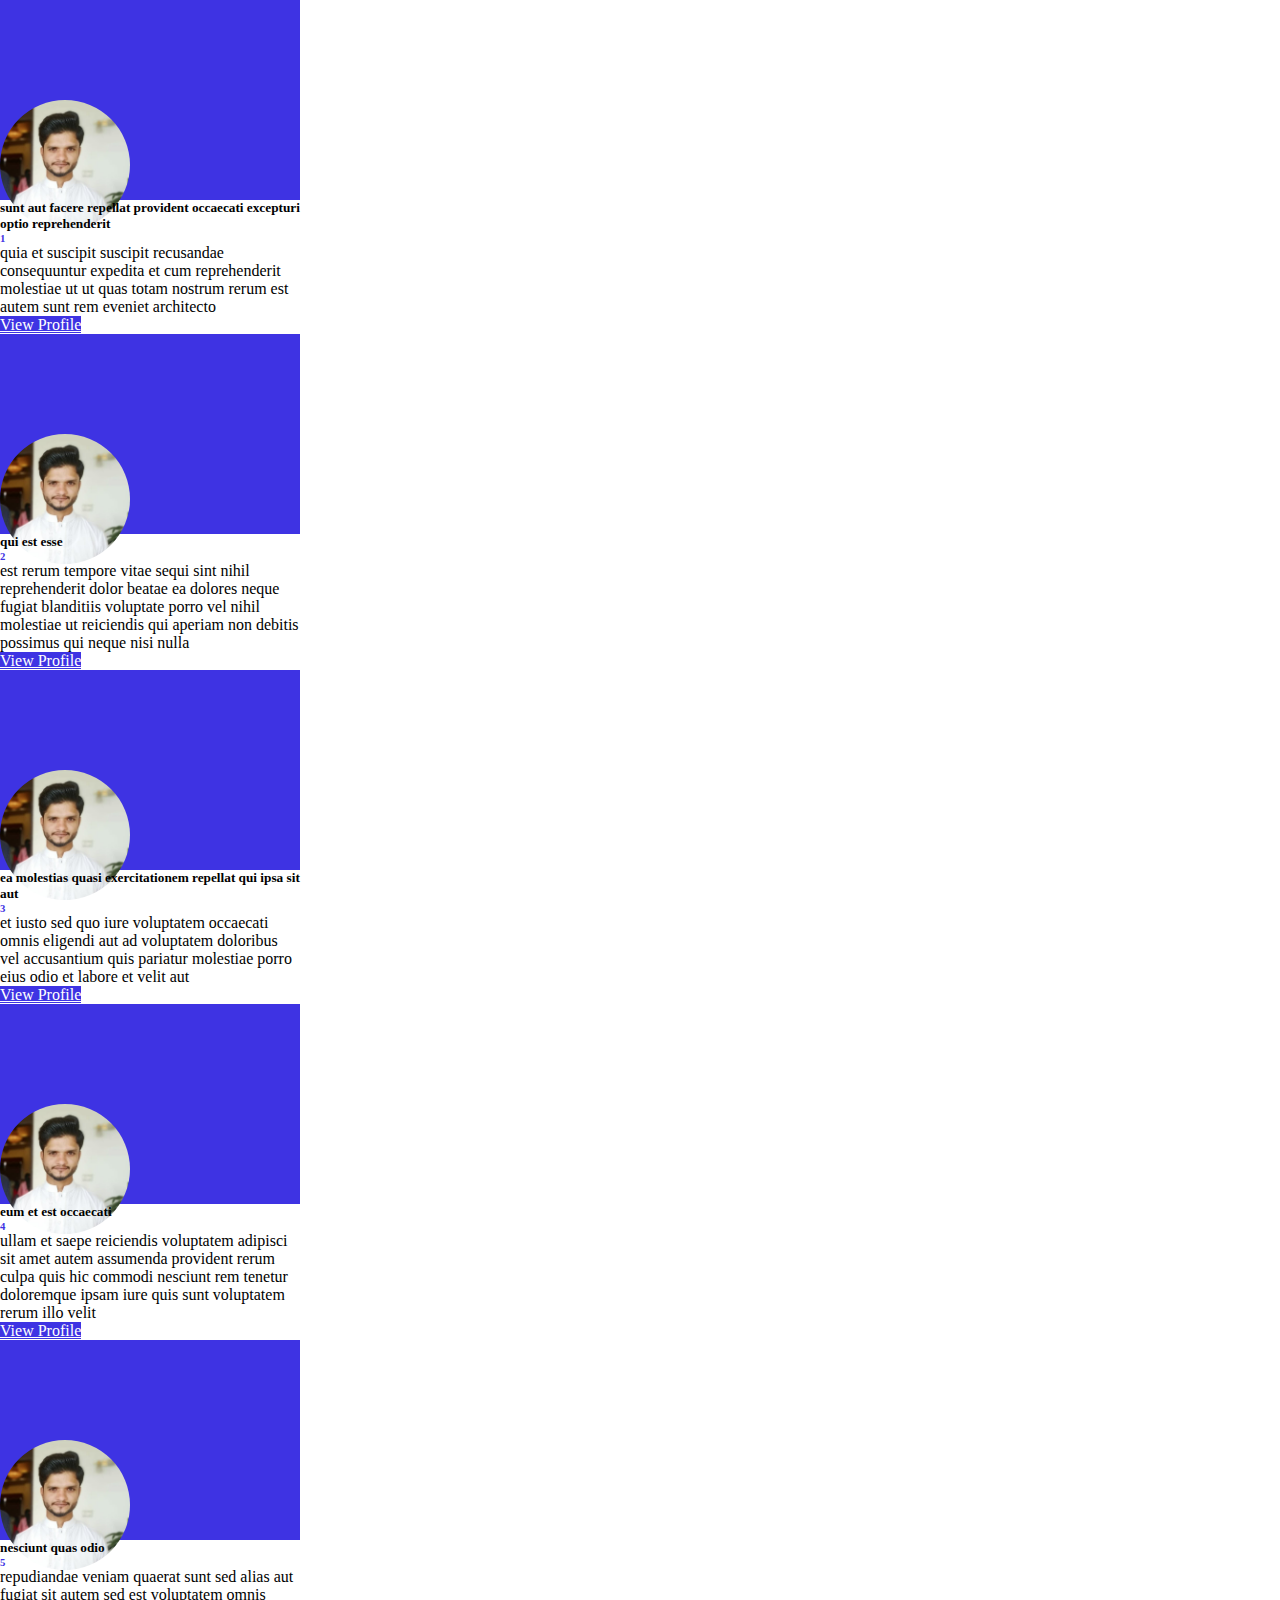
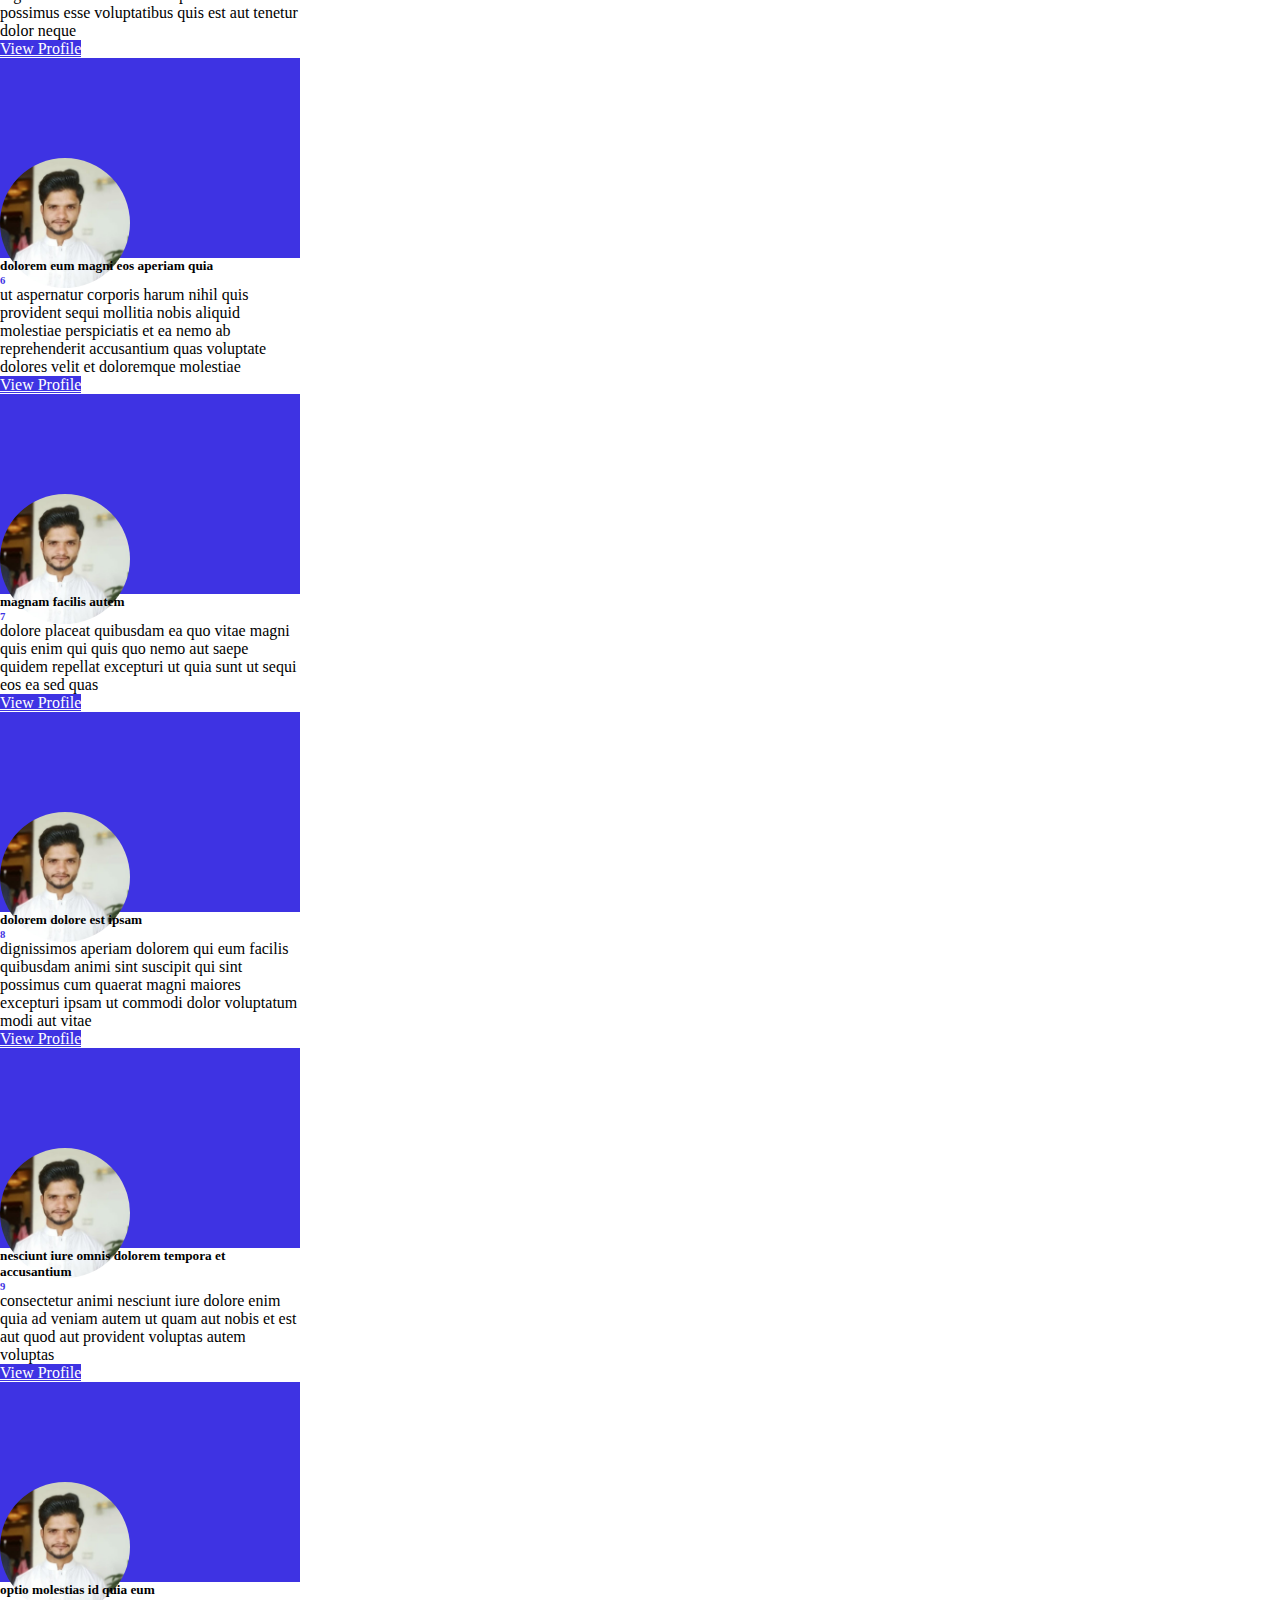
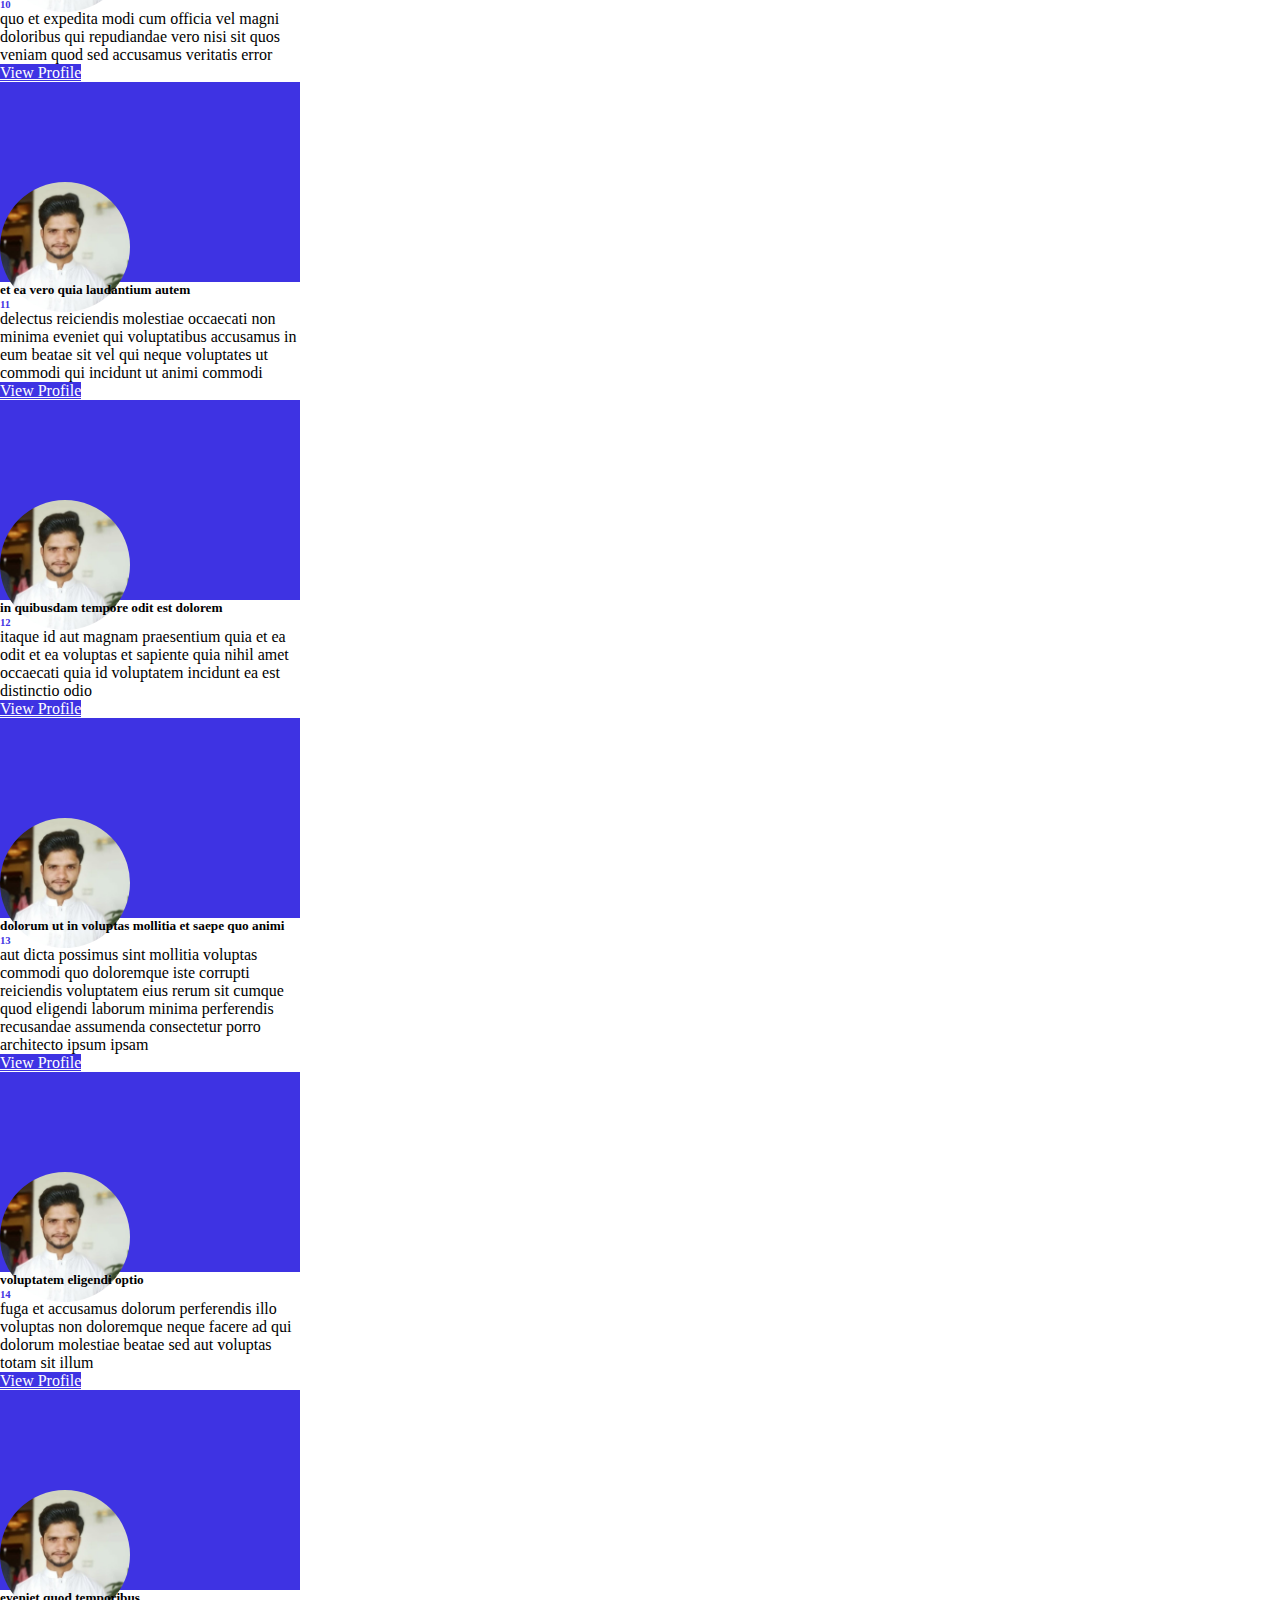
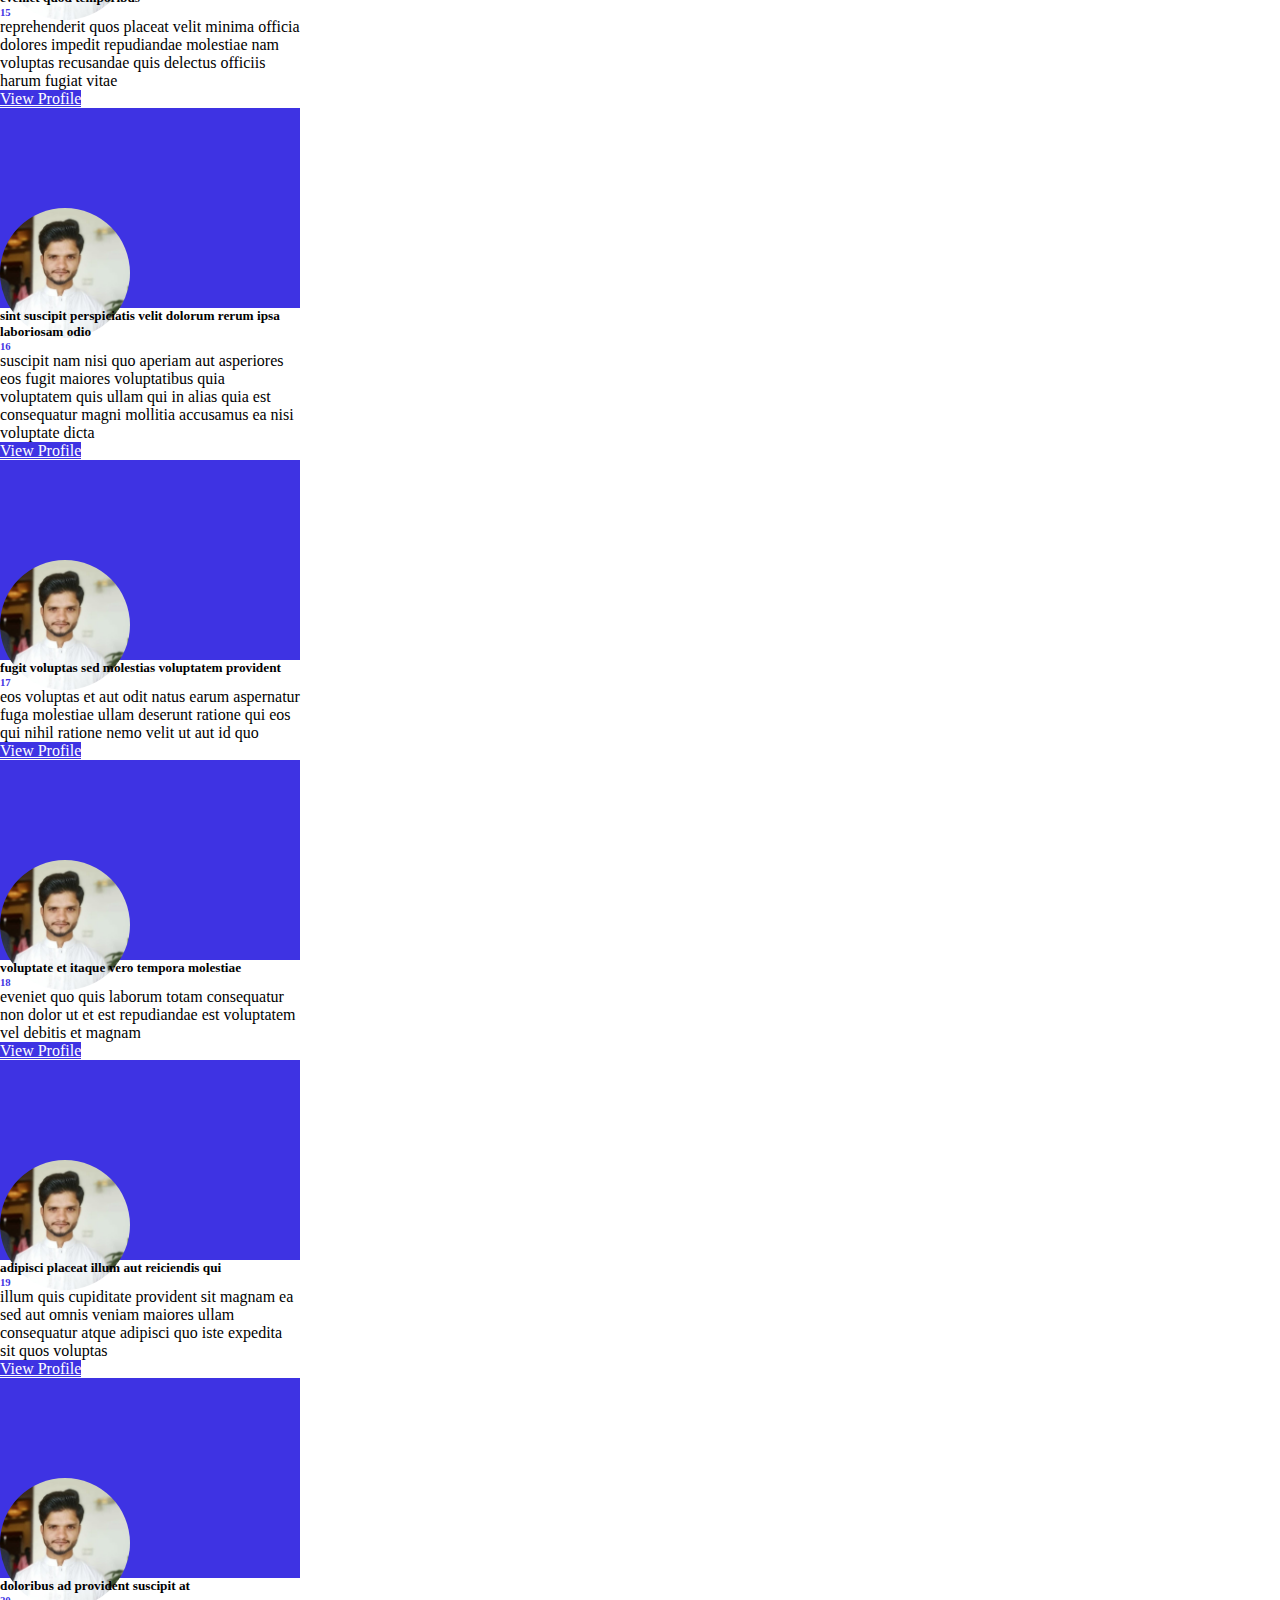
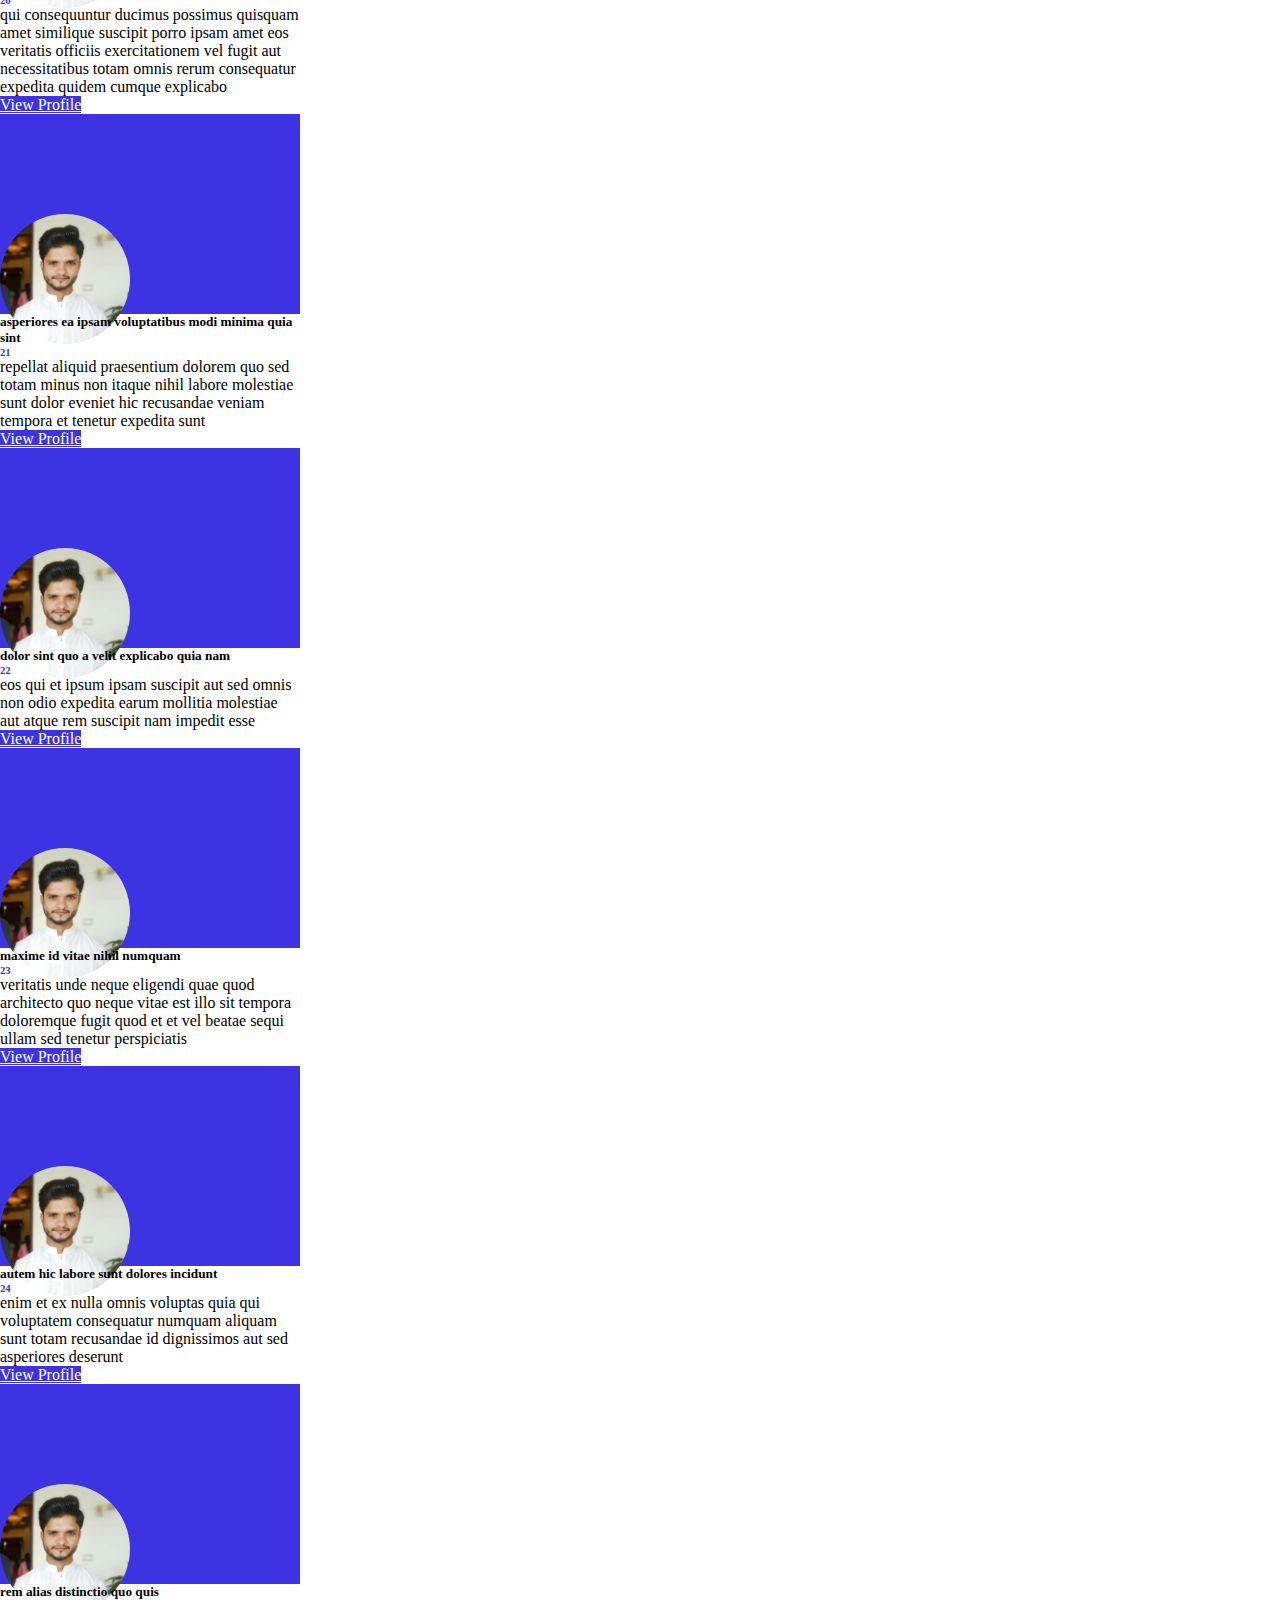
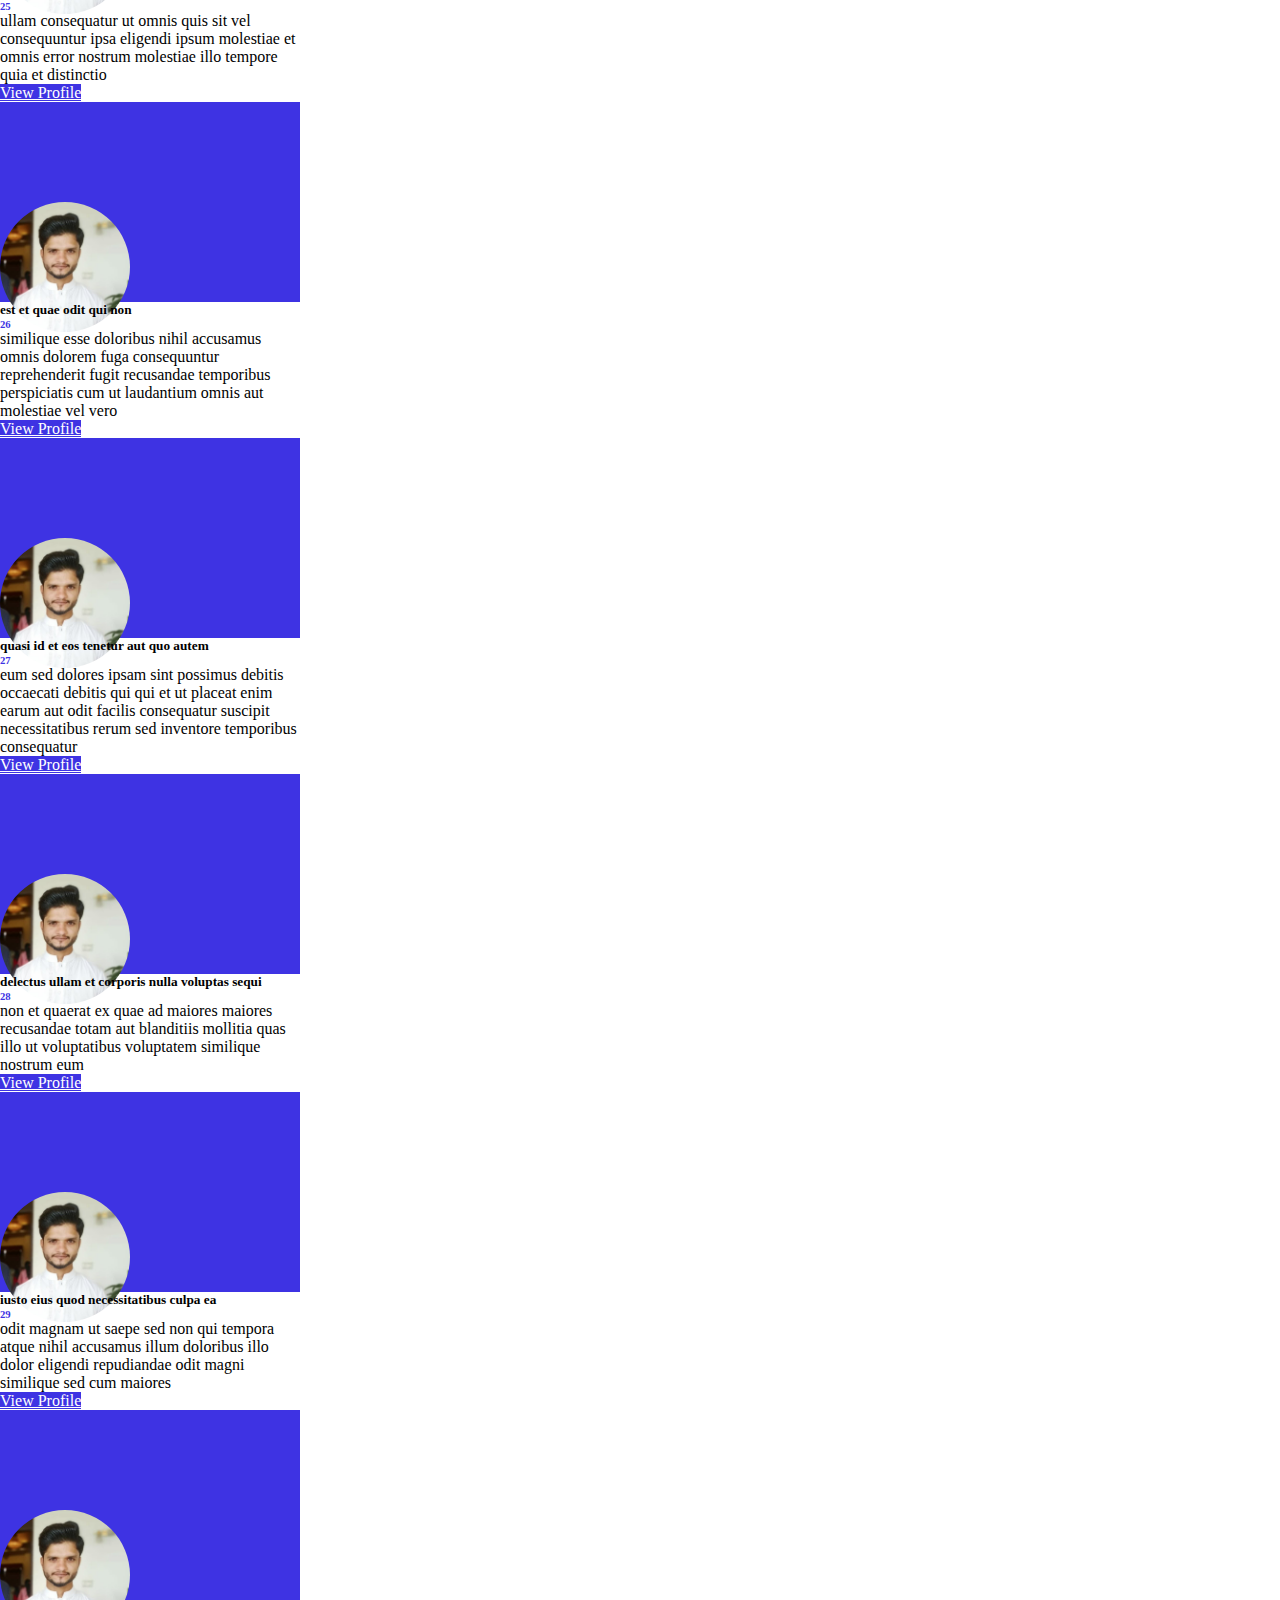
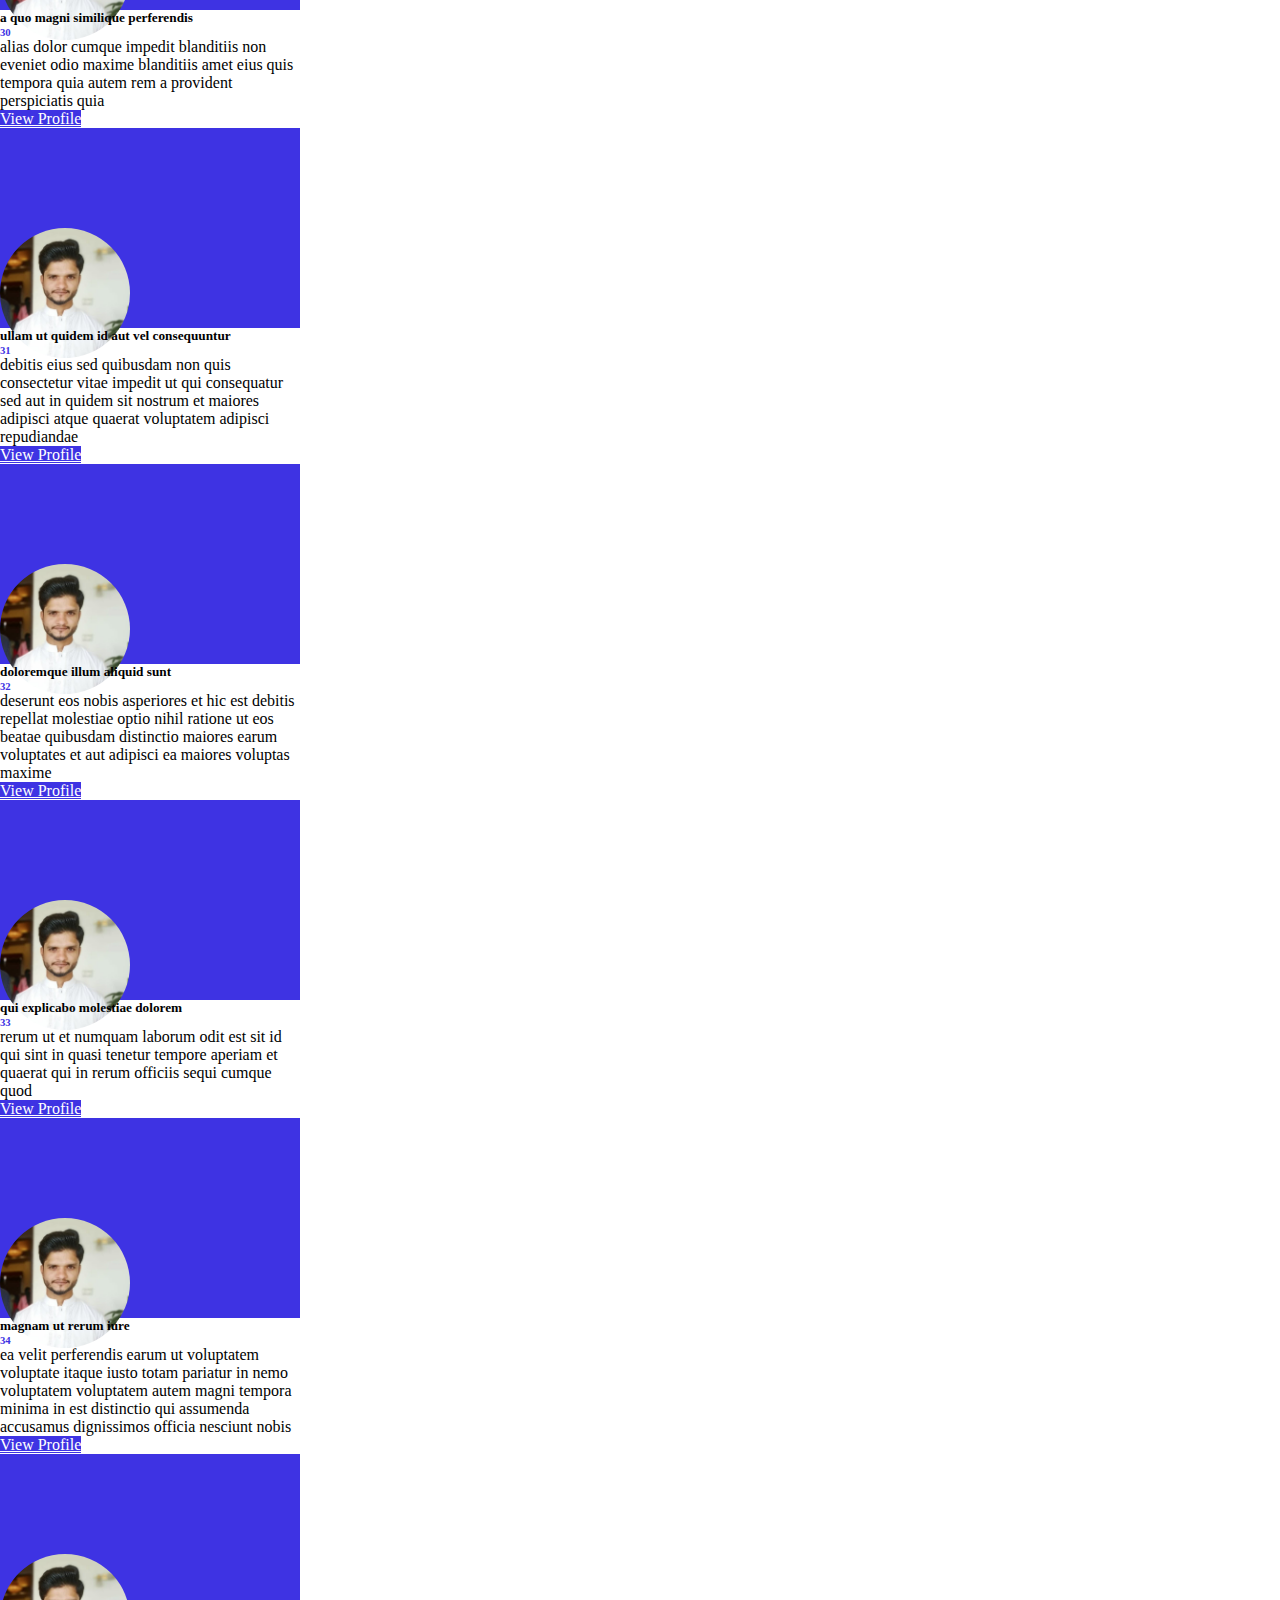
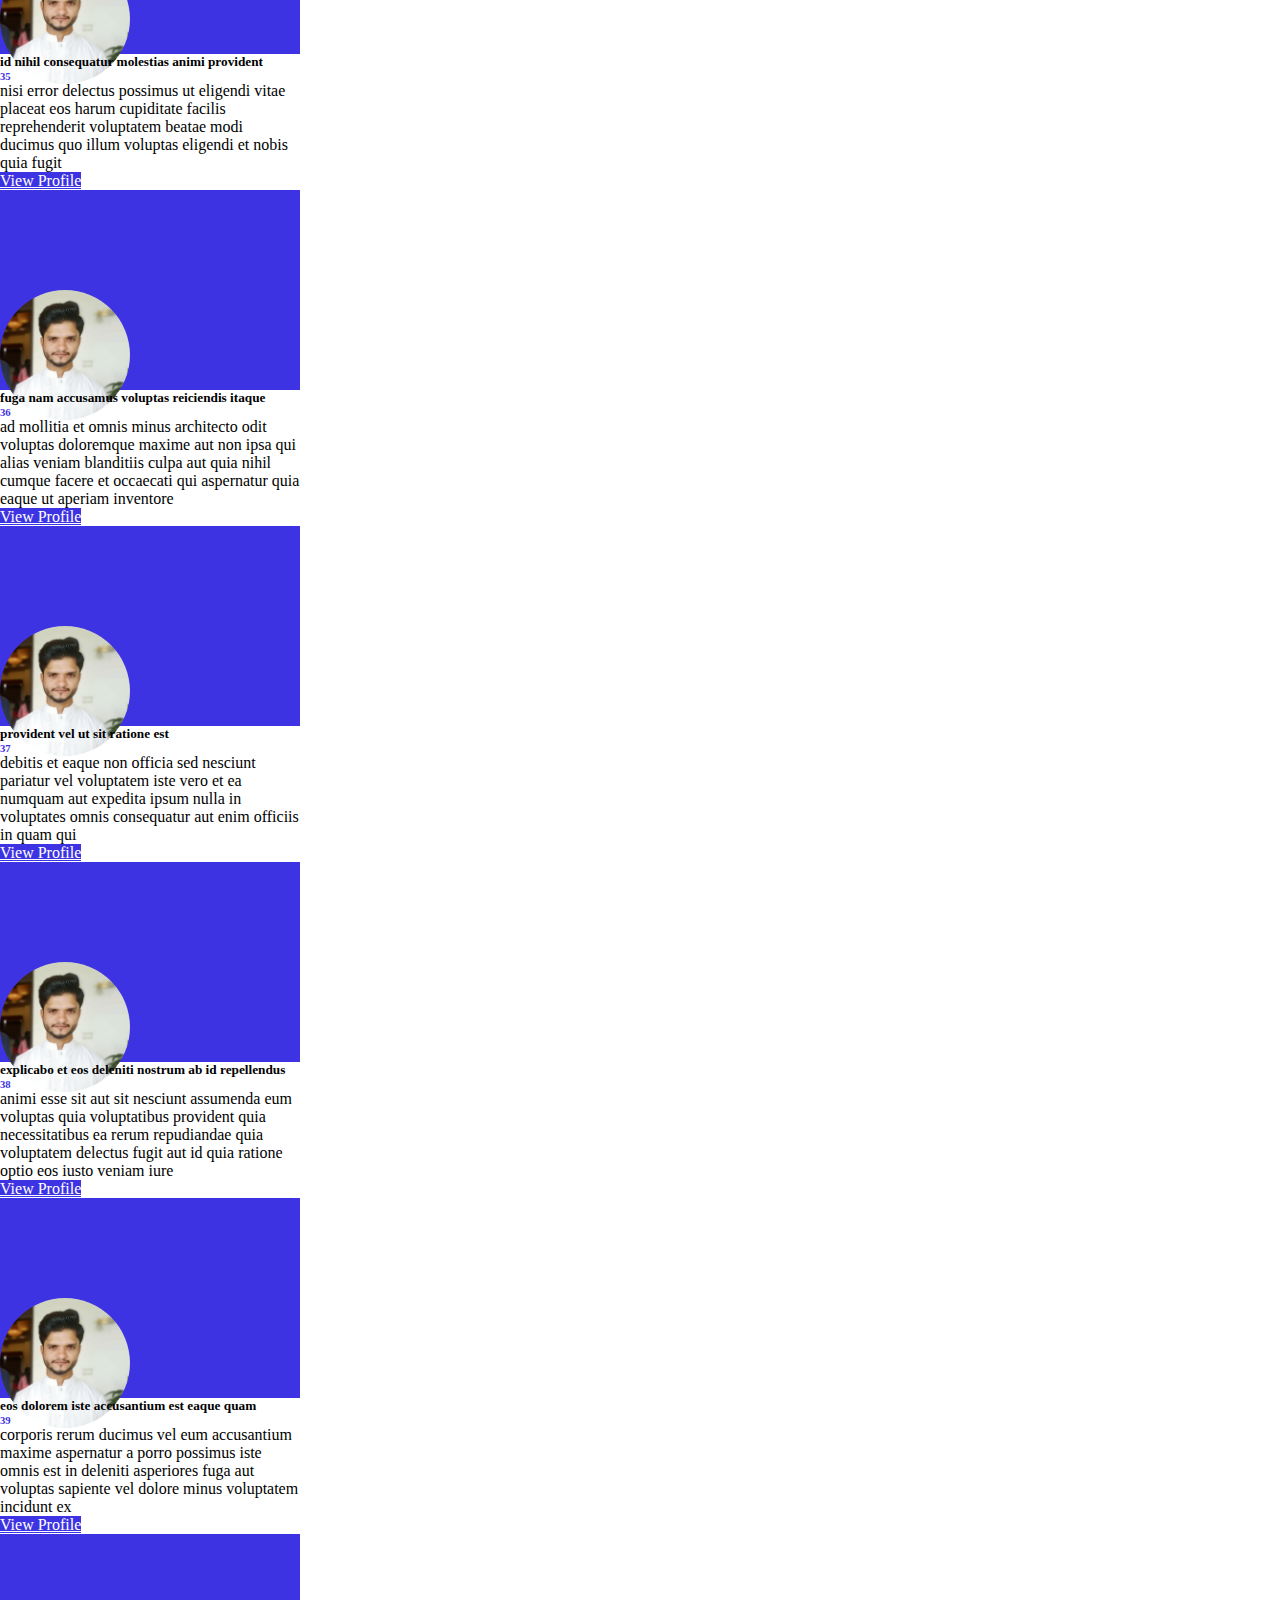
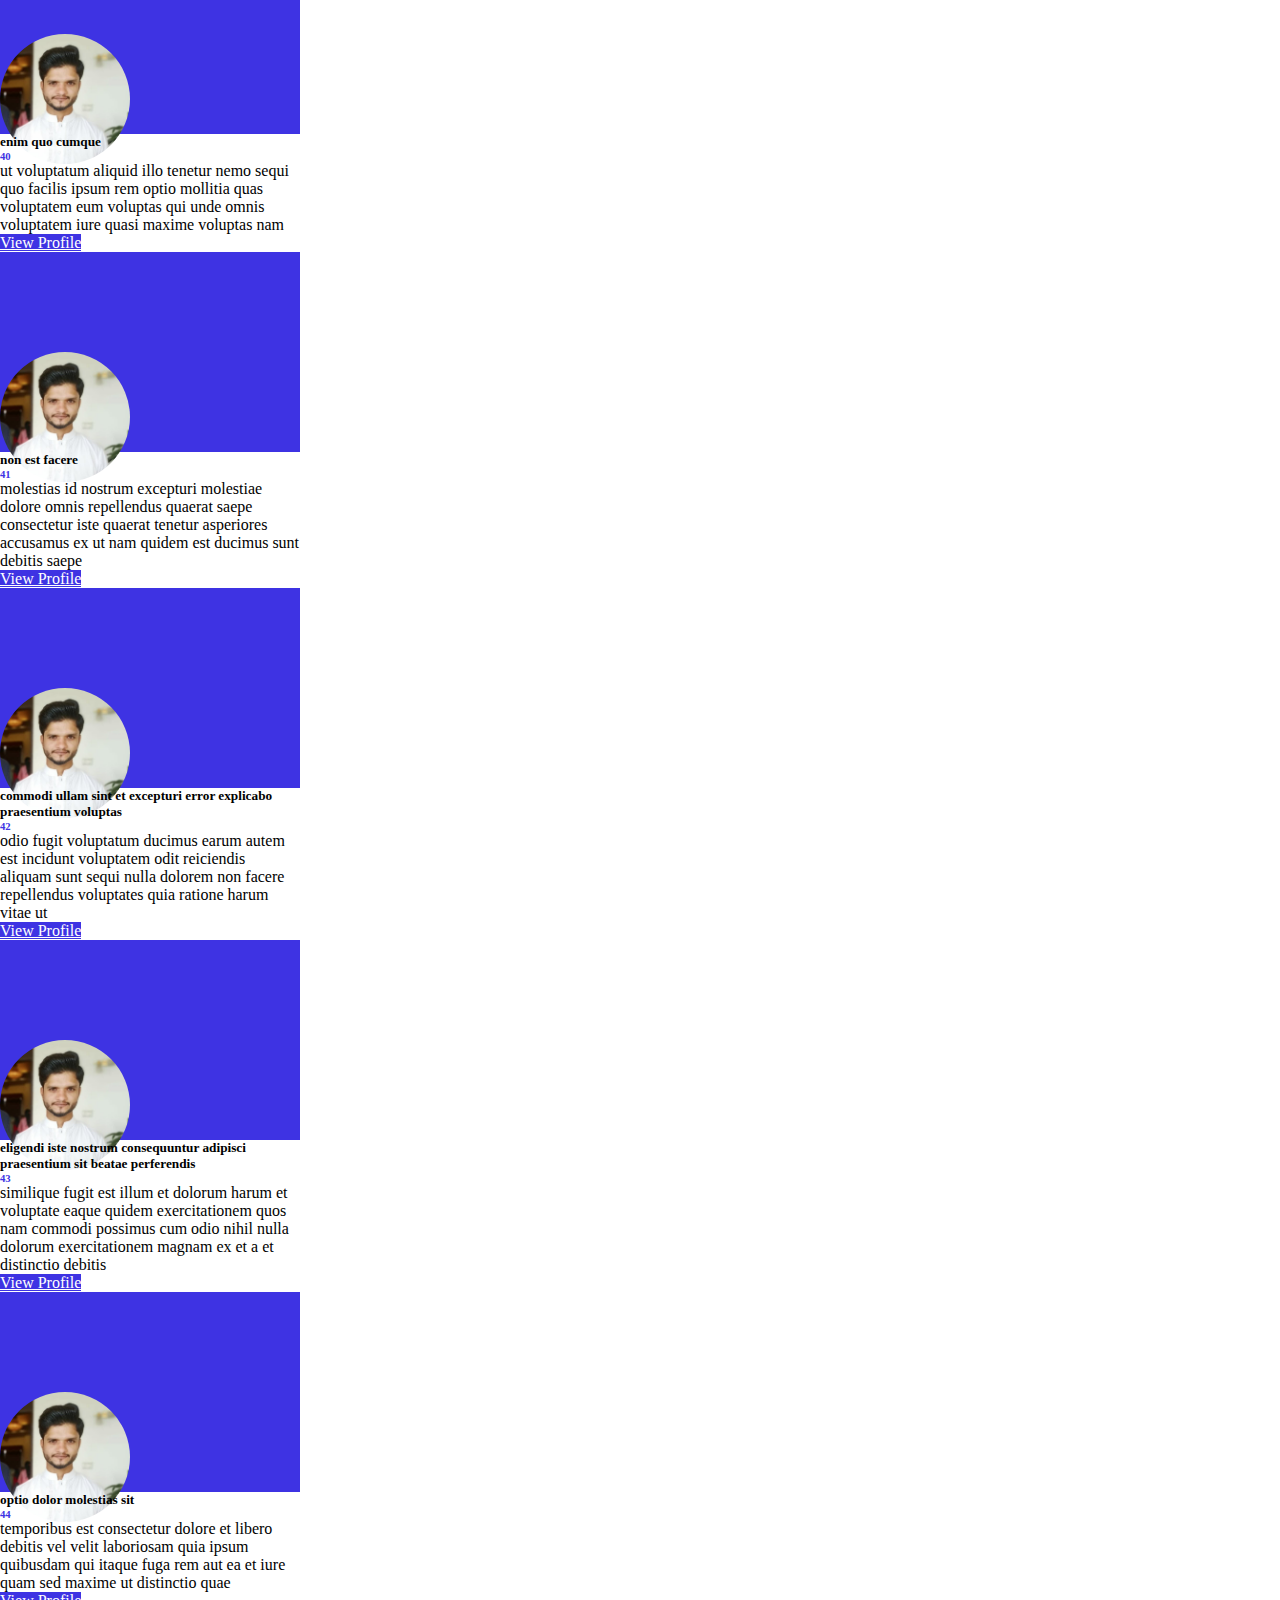
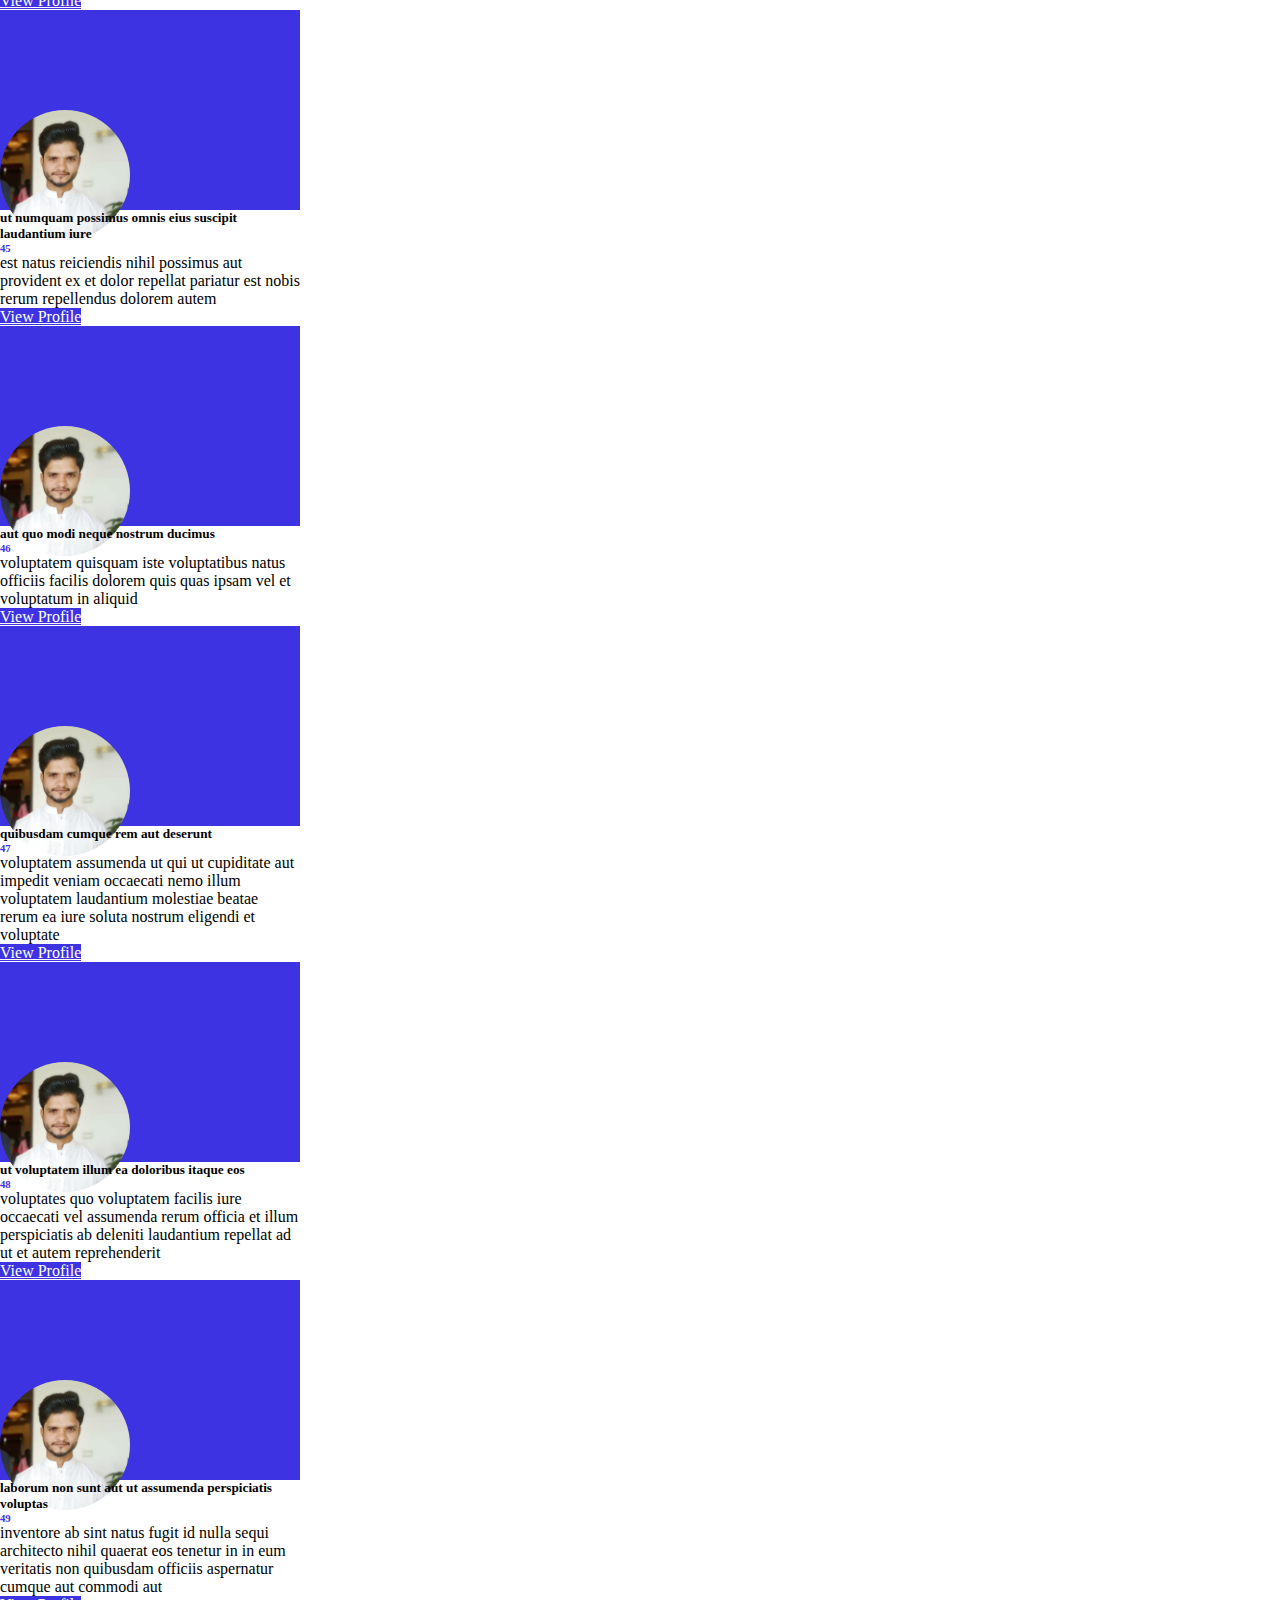
<file: index.html>
<!DOCTYPE html>
<html lang="en">
  <head>
    <meta charset="utf-8" />
    <meta name="viewport" content="width=device-width, initial-scale=1" />
    <title>day 10 activity</title>
    <link
      href="https://cdn.jsdelivr.net/npm/bootstrap@5.2.2/dist/css/bootstrap.min.css"
      rel="stylesheet"
      integrity="sha384-Zenh87qX5JnK2Jl0vWa8Ck2rdkQ2Bzep5IDxbcnCeuOxjzrPF/et3URy9Bv1WTRi"
      crossorigin="anonymous"
    />
    <link rel="stylesheet" href="style.css" />
  </head>
  <body>
    <div class="container vw-100">
      <div class="row">
        <h1>kuch be</h1>
      </div>
    </div>
    <script src="functionality.js"></script>
  </body>
</html>
</file>
<file: style.css>
* {
    padding: 0%;
    margin: 0%;
}

.card-img-top {
    height: 130px;
    width: 130px;
    object-fit: cover;
    border-radius: 50%;
    margin-top: 100px;
}

.card-header {
    height: 200px;
    background: #3E33E3;
}
</file>
